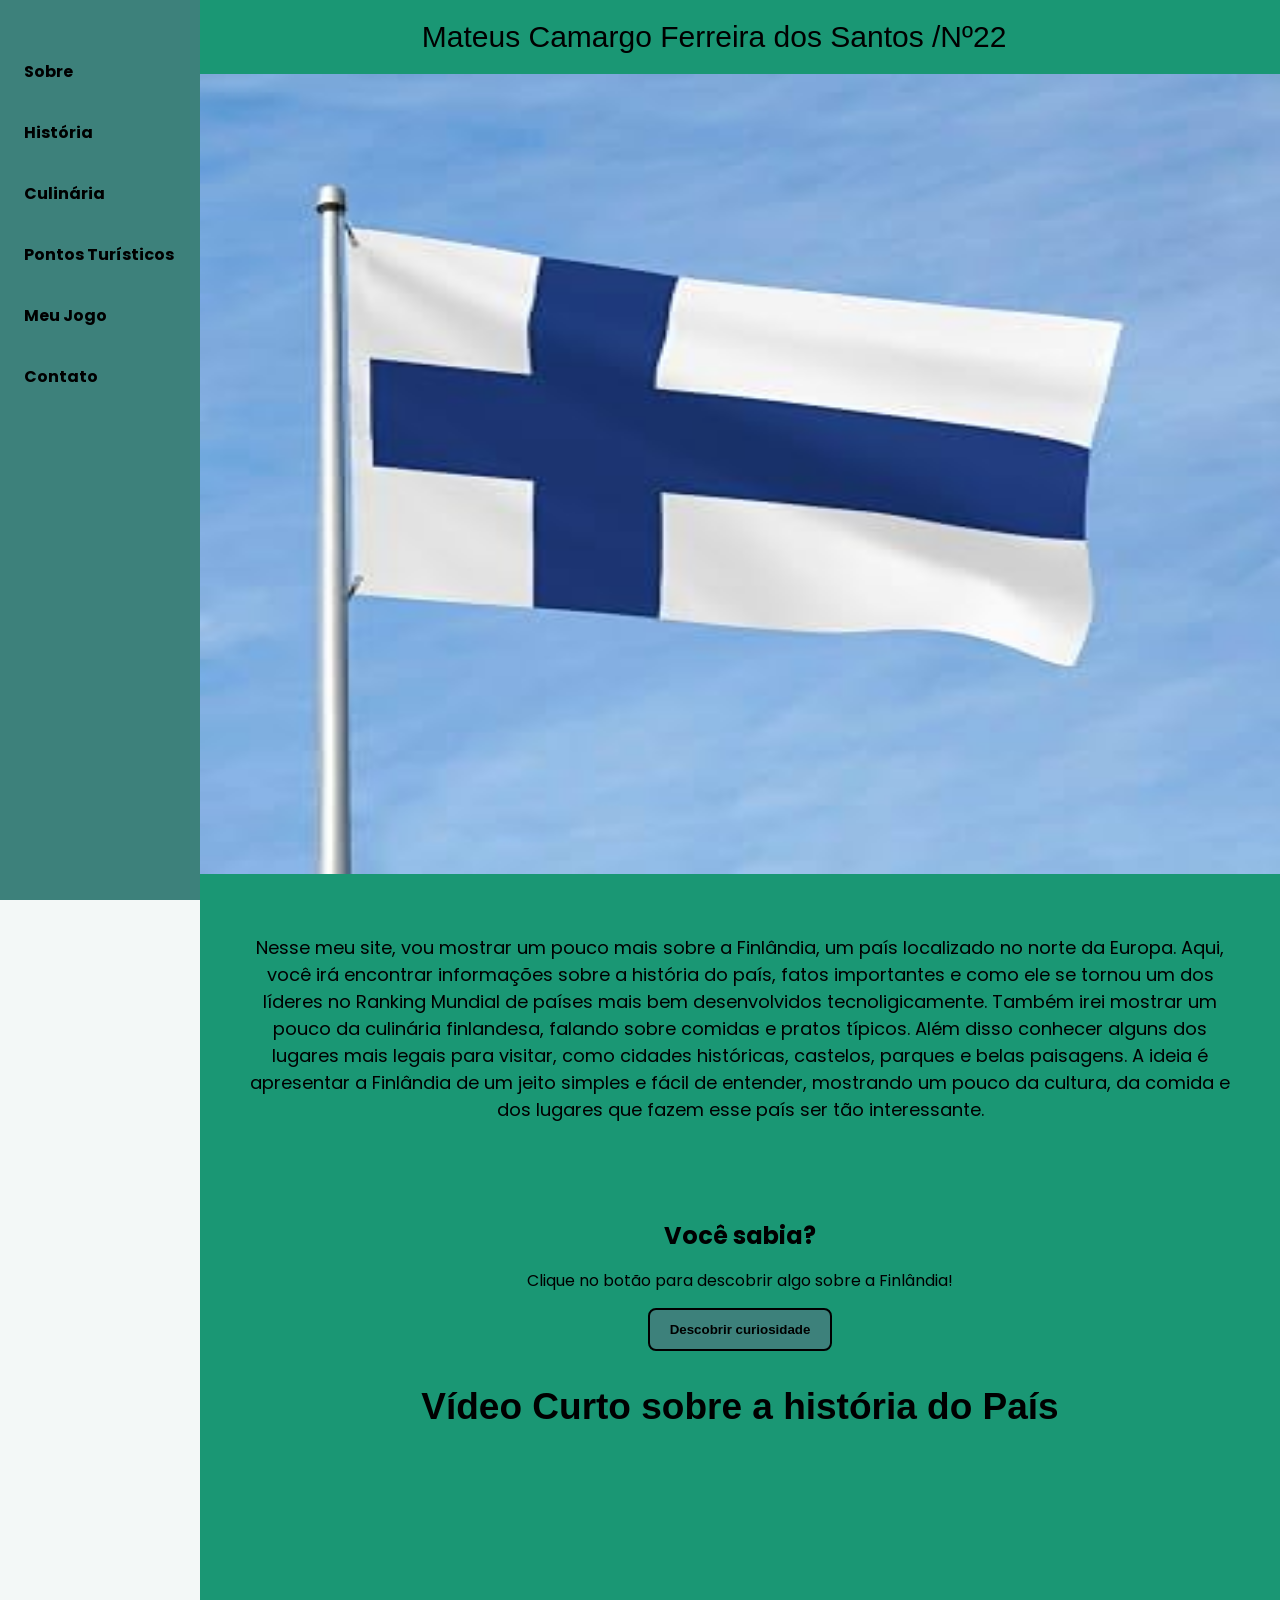
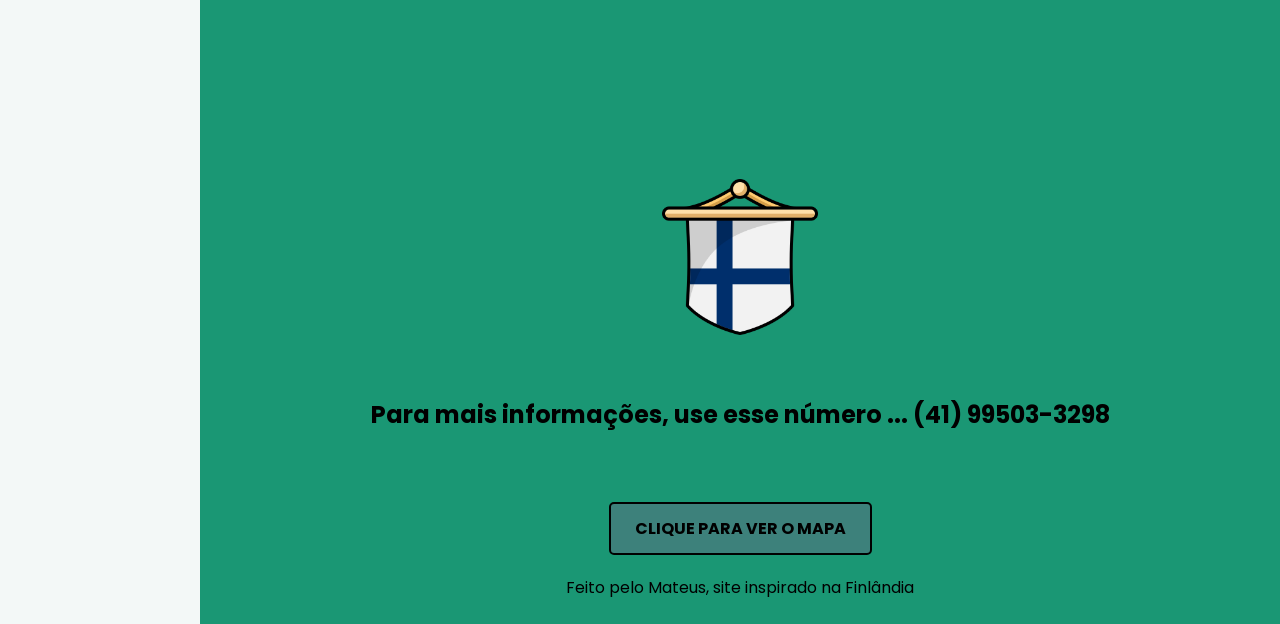
<file: index.html>
<!DOCTYPE html>
<html lang="pt-br">
<head>
<meta charset="UTF-8">
<meta name="viewport" content="width=device-width, initial-scale=1.0">
<title>Conheça a Finlândia</title>
<link rel="icon" type="image/png" href="finland.png">
<link rel="preconnect" href="https://fonts.googleapis.com">
<link rel="preconnect" href="https://fonts.gstatic.com" crossorigin>
<link href="https://fonts.googleapis.com/css2?family=Inter:wght@400;600&family=Poppins:wght@400;600;700&display=swap" rel="stylesheet">
<link rel="stylesheet" href="style.css">
</head>
<body>
<!--header é a parte do cabeçalho do site, é o topo da página-->
<header class="cabecalho-itens">
<h1 class="titulo_site">Mateus Camargo Ferreira dos Santos /Nº22 </h1>
<div class="sociais">
</div>
</header>
<nav class="menu-vertical">
  <ul>
  <li><a href="index.html">Sobre</a></li>
  <li><a href="historia.html">História</a></li>
  <li><a href="culinaria.html">Culinária</a></li>
  <li><a href="pontos-turisticos.html">Pontos Turísticos</a></li>
  <li><a href="jogos.html">Meu Jogo</a></li>
  <li><a href="contato.html">Contato</a></li>
  </ul>
</nav>
<!--Seção banner 1 é a parte do paragrafo 1 da página-->
<section class="banner1">

  <img src="finland.jpg" alt="Banner">
</section>

<section class="intro">
  <p class="intro-texto">
    Nesse meu site, vou mostrar um pouco mais sobre a Finlândia, um país localizado no norte da Europa.
    Aqui, você irá encontrar informações sobre a história do país, fatos importantes e como ele se tornou um dos líderes no Ranking Mundial de países mais bem desenvolvidos tecnoligicamente.
    Também irei mostrar um pouco da culinária finlandesa, falando sobre comidas e pratos típicos.
    Além disso conhecer alguns dos lugares mais legais para visitar, como cidades históricas,
    castelos, parques e belas paisagens. A ideia é apresentar a Finlândia de um jeito simples e fácil
    de entender, mostrando um pouco da cultura, da comida e dos lugares que fazem esse país ser tão interessante.
  </p>
</section>

<section class="curiosidades">
    <h2>Você sabia?</h2>
    <p id="curiosidade">Clique no botão para descobrir algo sobre a Finlândia!</p>
    <button onclick="mostrarCuriosidade()">Descobrir curiosidade</button>
</section>

<script src="script.js"></script>

<div class="container-video">
 
<h3 class="saul">Vídeo Curto sobre a história do País</h3>
 
<div class="centralizado">
 
<iframe width="560" height="315" src="https://www.youtube.com/embed/pcimm_Rb69s?si=2pkCw1b7Ag8bRQTo" title="YouTube video player" frameborder="0" allow="accelerometer; autoplay; clipboard-write; encrypted-media; gyroscope; picture-in-picture; web-share" referrerpolicy="strict-origin-when-cross-origin" allowfullscreen></iframe></div>
 
</div>
 
<!--Seção rodapé é a parte final da paragrafo 3 da página-->
<footer class="escola">
<img class="logo_rodape" src="finland.png" alt="Logo da Escola">
<h2 class="escola-titulo">Para mais informações, use esse número ...<a class="link" href="https://wa.me/5541999999999"> (41) 99503-3298 </a></h2>
 
<!-- Elemento inédito para mostrar/esconder o mapa -->
<details class="mapa-retratil">
  <summary class="botao-mapa">Clique para ver o mapa</summary>
  <div class="mapa-container">
   <div class="mapa-container">
    <iframe
      class="mapa-imagem"
      src="https://www.google.com/maps/embed?pb=!1m18!1m12!1m3!1d4029274.5!2d24.9!3d64.9!2m3!1f0!2f0!3f0!3m2!1i1024!2i768!4f13.1!3m3!1m2!1s0x468de455280e3ba9%3A0x400b47ed560c50!2sFinland!5e0!3m2!1sen!2sus!4v1234567890"
      width="100%"
      height="400"
      allowfullscreen=""
      loading="lazy"
      referrerpolicy="no-referrer-when-downgrade">
    </iframe>
</div>
  </div>
</details>
 
<div class="paragrafo"><p>Feito pelo Mateus, site inspirado na Finlândia</p></div>

</footer>
</body>
</html>
</file>
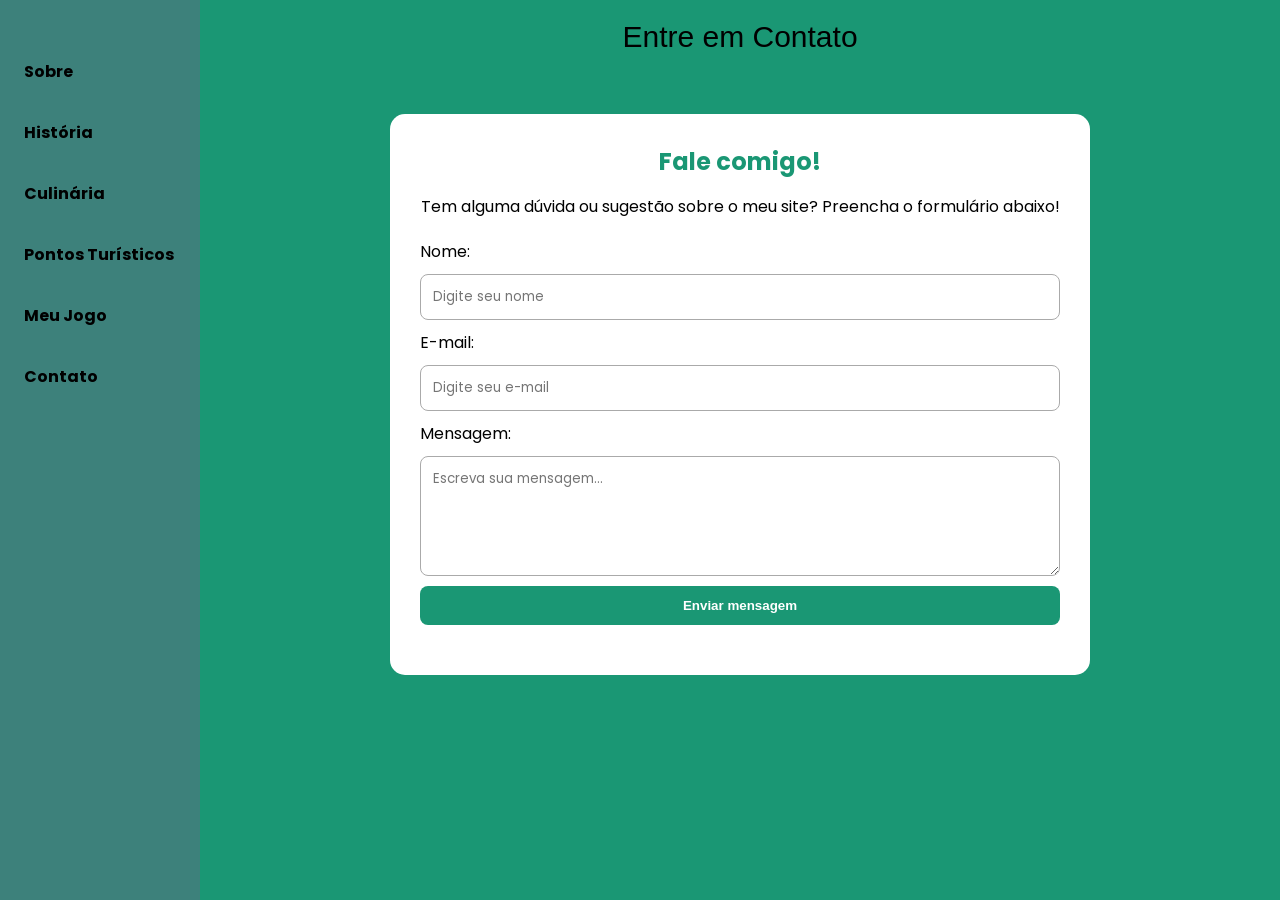
<file: contato.html>
<!DOCTYPE html>
<html lang="pt-br">
<head>
    <meta charset="UTF-8">
    <meta name="viewport" content="width=device-width, initial-scale=1.0">
    <title>Contato</title>
    <link rel="icon" type="image/png" href="finland.png">
    <link rel="preconnect" href="https://fonts.googleapis.com">
    <link rel="preconnect" href="https://fonts.gstatic.com" crossorigin>
    <link href="https://fonts.googleapis.com/css2?family=Inter:wght@400;600&family=Poppins:wght@400;600;700&display=swap" rel="stylesheet">
    <link rel="stylesheet" href="jogos.css">
</head>
<body>

    <nav class="menu-vertical">
        <ul>
        <li><a href="index.html">Sobre</a></li>
        <li><a href="historia.html">História</a></li>
        <li><a href="culinaria.html">Culinária</a></li>
        <li><a href="pontos-turisticos.html">Pontos Turísticos</a></li>
        <li><a href="jogos.html">Meu Jogo</a></li>
        <li><a href="contato.html">Contato</a></li>
        </ul>
    </nav>

    <header>
        <h1 class="titulo_site">Entre em Contato</h1>
    </header>

    <main class="conteudo">
        <h2>Fale comigo!</h2>
        <p>Tem alguma dúvida ou sugestão sobre o meu site? 
        Preencha o formulário abaixo!</p>

<form id="formContato">
            <label>Nome:</label>
            <input type="text" id="nome" placeholder="Digite seu nome" required>

            <label>E-mail:</label>
            <input type="email" id="email" placeholder="Digite seu e-mail" required>

            <label>Mensagem:</label>
            <textarea id="mensagem" placeholder="Escreva sua mensagem..." required></textarea>

            <button type="submit">Enviar mensagem</button>
        </form>

        <p id="resposta"></p>
    </main>

    <script src="contato.js"></script>
</body>
</html>
</file>
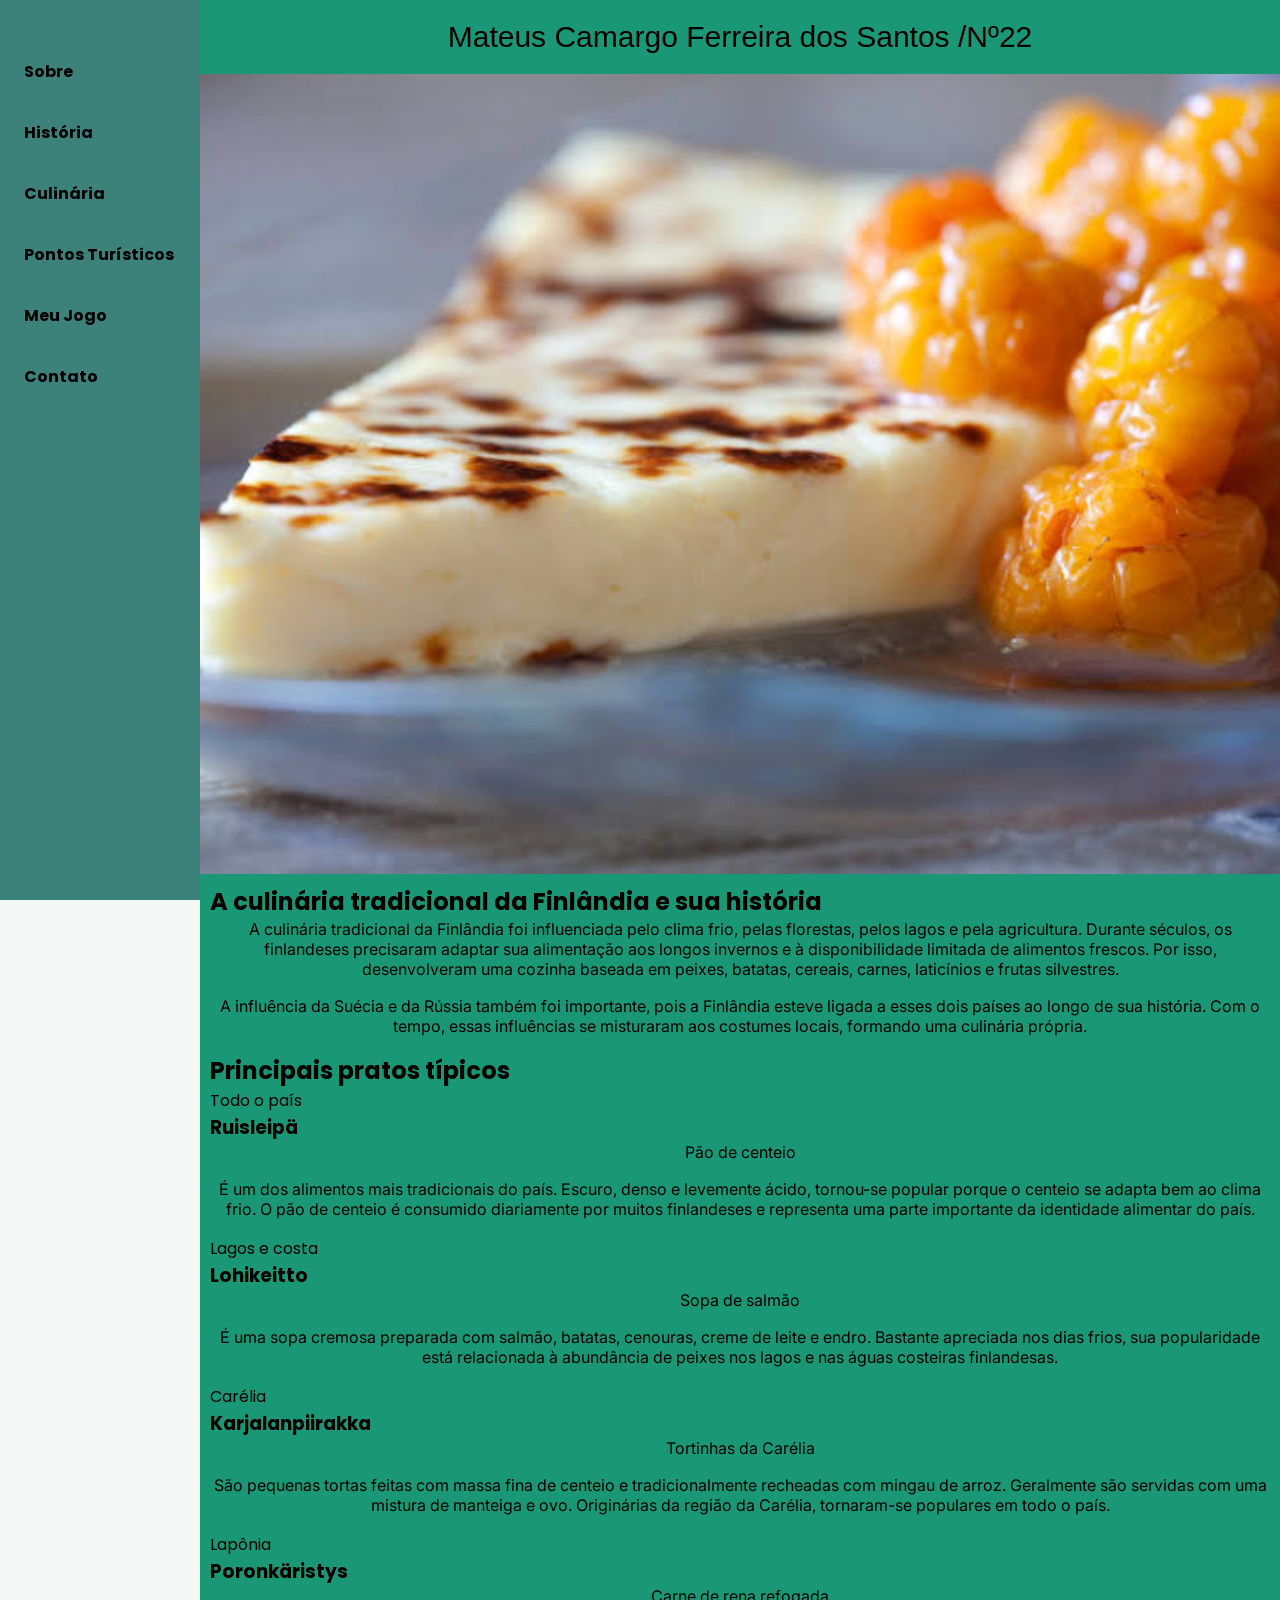
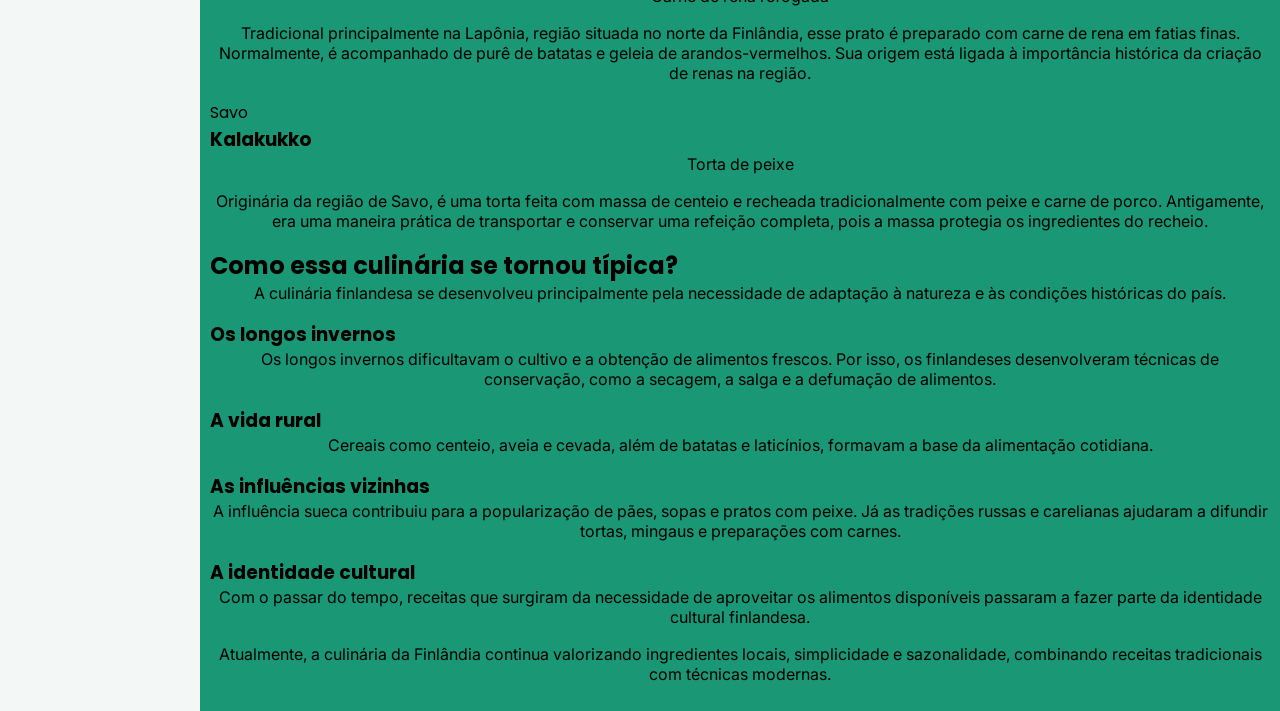
<file: culinaria.html>
<!DOCTYPE html>
<html lang="pt-br">
<head>
<meta charset="UTF-8">
<meta name="viewport" content="width=device-width, initial-scale=1.0">
<title>Culinária</title>
<link rel="icon" type="image/png" href="finland.png">
<link rel="preconnect" href="https://fonts.googleapis.com">
<link rel="preconnect" href="https://fonts.gstatic.com" crossorigin>
<link href="https://fonts.googleapis.com/css2?family=Inter:wght@400;600&family=Poppins:wght@400;600;700&display=swap" rel="stylesheet">
<link rel="stylesheet" href="culinaria.css">
</head>
<body>
<!--header é a parte do cabeçalho do site, é o topo da página-->
<header class="cabecalho-itens">
<h1 class="titulo_site">Mateus Camargo Ferreira dos Santos /Nº22 </h1>
<div class="sociais">
</div>
</header>
<nav class="menu-vertical">
  <ul>
  <li><a href="index.html">Sobre</a></li>
  <li><a href="historia.html">História</a></li>
  <li><a href="culinaria.html">Culinária</a></li>
  <li><a href="pontos-turisticos.html">Pontos Turísticos</a></li>
  <li><a href="jogos.html">Meu Jogo</a></li>
  <li><a href="contato.html">Contato</a></li>
  </ul>
  </nav>

<section class="banner1">

<img src="queijo.jpeg" alt="banner">
</section>

<main class="conteudo">

  <!-- Introdução -->
  <section class="intro">
    <h2>A culinária tradicional da Finlândia e sua história</h2>
    <p>
      A culinária tradicional da Finlândia foi influenciada pelo clima frio, pelas florestas, pelos lagos e pela agricultura.
      Durante séculos, os finlandeses precisaram adaptar sua alimentação aos longos invernos e à disponibilidade limitada
      de alimentos frescos. Por isso, desenvolveram uma cozinha baseada em peixes, batatas, cereais, carnes, laticínios
      e frutas silvestres.
    </p>
    <p>
      A influência da Suécia e da Rússia também foi importante, pois a Finlândia esteve ligada a esses dois países ao longo
      de sua história. Com o tempo, essas influências se misturaram aos costumes locais, formando uma culinária própria.
    </p>
  </section>

  <!-- Pratos típicos -->
  <section class="pratos">
    <h2>Principais pratos típicos</h2>

    <div class="grade-pratos">

      <article class="prato">
        <span class="regiao">Todo o país</span>
        <h3>Ruisleipä</h3>
        <p class="subtitulo">Pão de centeio</p>
        <p>
          É um dos alimentos mais tradicionais do país. Escuro, denso e levemente ácido, tornou-se popular porque o centeio
          se adapta bem ao clima frio. O pão de centeio é consumido diariamente por muitos finlandeses e representa uma
          parte importante da identidade alimentar do país.
        </p>
      </article>

      <article class="prato">
        <span class="regiao">Lagos e costa</span>
        <h3>Lohikeitto</h3>
        <p class="subtitulo">Sopa de salmão</p>
        <p>
          É uma sopa cremosa preparada com salmão, batatas, cenouras, creme de leite e endro. Bastante apreciada nos dias
          frios, sua popularidade está relacionada à abundância de peixes nos lagos e nas águas costeiras finlandesas.
        </p>
      </article>

      <article class="prato">
        <span class="regiao">Carélia</span>
        <h3>Karjalanpiirakka</h3>
        <p class="subtitulo">Tortinhas da Carélia</p>
        <p>
          São pequenas tortas feitas com massa fina de centeio e tradicionalmente recheadas com mingau de arroz.
          Geralmente são servidas com uma mistura de manteiga e ovo. Originárias da região da Carélia, tornaram-se
          populares em todo o país.
        </p>
      </article>

      <article class="prato">
        <span class="regiao">Lapônia</span>
        <h3>Poronkäristys</h3>
        <p class="subtitulo">Carne de rena refogada</p>
        <p>
          Tradicional principalmente na Lapônia, região situada no norte da Finlândia, esse prato é preparado com carne
          de rena em fatias finas. Normalmente, é acompanhado de purê de batatas e geleia de arandos-vermelhos. Sua
          origem está ligada à importância histórica da criação de renas na região.
        </p>
      </article>

      <article class="prato">
        <span class="regiao">Savo</span>
        <h3>Kalakukko</h3>
        <p class="subtitulo">Torta de peixe</p>
        <p>
          Originária da região de Savo, é uma torta feita com massa de centeio e recheada tradicionalmente com peixe e
          carne de porco. Antigamente, era uma maneira prática de transportar e conservar uma refeição completa, pois a
          massa protegia os ingredientes do recheio.
        </p>
      </article>

    </div>
  </section>

  <!-- Como se tornou típica -->
  <section class="origem">
    <h2>Como essa culinária se tornou típica?</h2>
    <p class="destaque">
      A culinária finlandesa se desenvolveu principalmente pela necessidade de adaptação à natureza e às condições
      históricas do país.
    </p>

    <div class="grade-origem">
      <div class="motivo">
        <h3>Os longos invernos</h3>
        <p>
          Os longos invernos dificultavam o cultivo e a obtenção de alimentos frescos. Por isso, os finlandeses
          desenvolveram técnicas de conservação, como a secagem, a salga e a defumação de alimentos.
        </p>
      </div>
      <div class="motivo">
        <h3>A vida rural</h3>
        <p>
          Cereais como centeio, aveia e cevada, além de batatas e laticínios, formavam a base da alimentação cotidiana.
        </p>
      </div>
      <div class="motivo">
        <h3>As influências vizinhas</h3>
        <p>
          A influência sueca contribuiu para a popularização de pães, sopas e pratos com peixe. Já as tradições russas
          e carelianas ajudaram a difundir tortas, mingaus e preparações com carnes.
        </p>
      </div>
      <div class="motivo">
        <h3>A identidade cultural</h3>
        <p>
          Com o passar do tempo, receitas que surgiram da necessidade de aproveitar os alimentos disponíveis passaram
          a fazer parte da identidade cultural finlandesa.
        </p>
      </div>
    </div>
  </section>

  <!-- Conclusão -->
  <section class="atualmente">
    <p>
      Atualmente, a culinária da Finlândia continua valorizando ingredientes locais, simplicidade e sazonalidade,
      combinando receitas tradicionais com técnicas modernas.
    </p>
  </section>

</main>

</body>
</html>
</file>
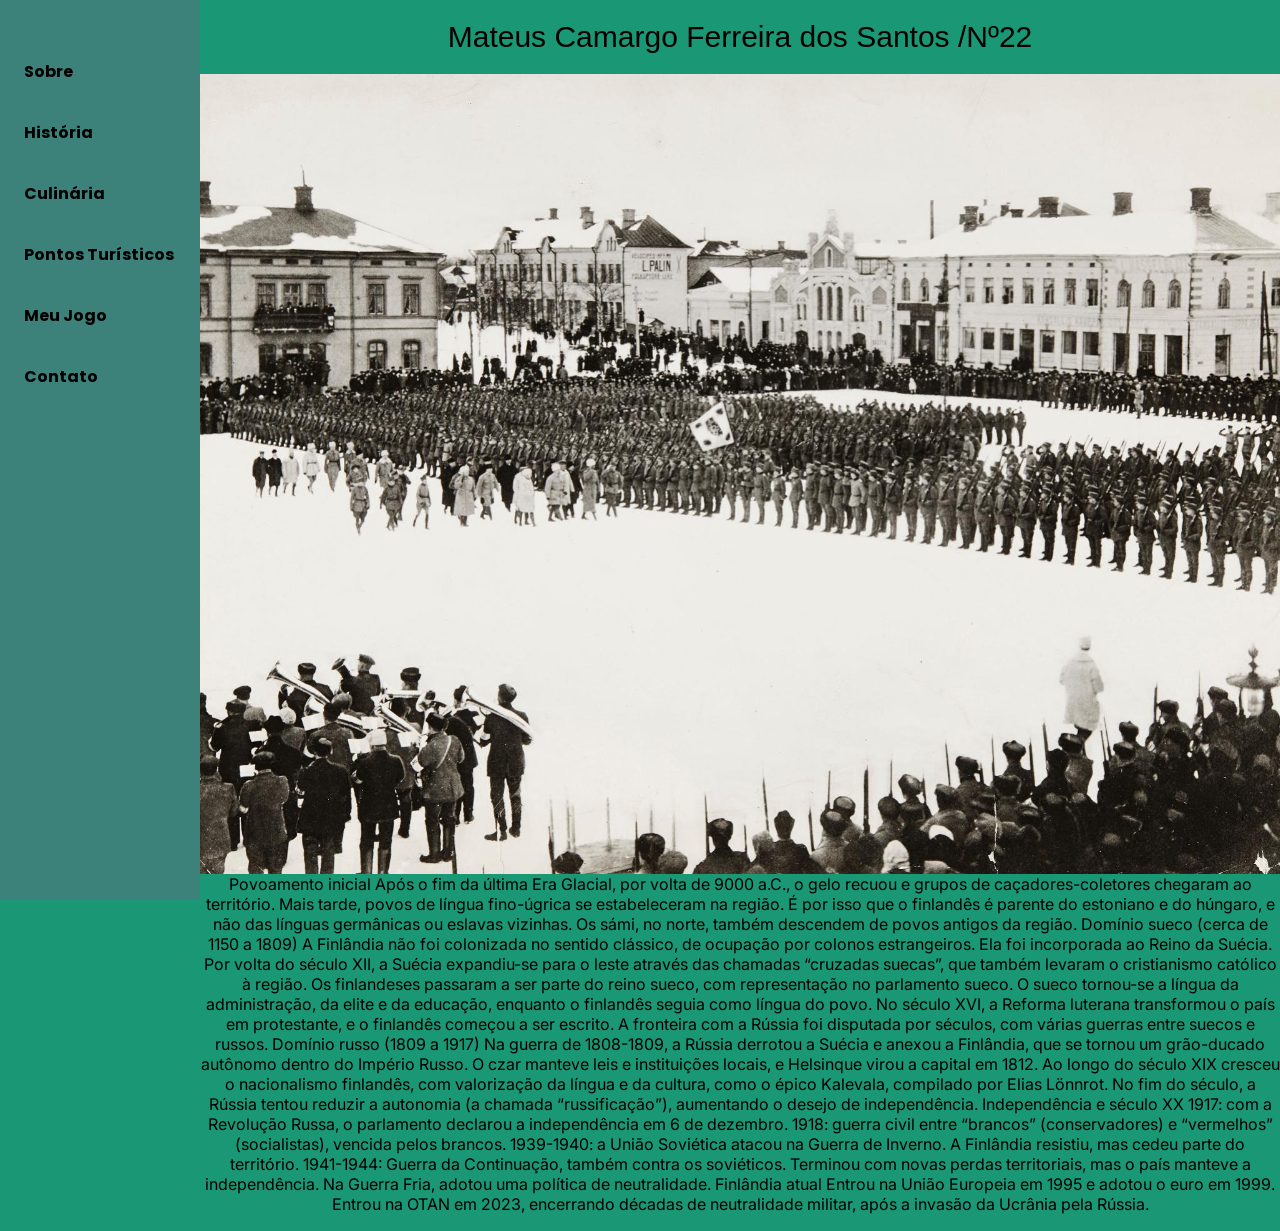
<file: historia.html>
<!DOCTYPE html>
<html lang="pt-br">
<head>
<meta charset="UTF-8">
<meta name="viewport" content="width=device-width, initial-scale=1.0">
<title>História</title>
<link rel="icon" type="image/png" href="finland.png">
<link rel="preconnect" href="https://fonts.googleapis.com">
<link rel="preconnect" href="https://fonts.gstatic.com" crossorigin>
<link href="https://fonts.googleapis.com/css2?family=Inter:wght@400;600&family=Poppins:wght@400;600;700&display=swap" rel="stylesheet">
<link rel="stylesheet" href="historia.css">
</head>
<body>
<!--header é a parte do cabeçalho do site, é o topo da página-->
<header class="cabecalho-itens">
<h1 class="titulo_site">Mateus Camargo Ferreira dos Santos /Nº22 </h1>
<div class="sociais">
</div>
</header>
<nav class="menu-vertical">
  <ul>
  <li><a href="index.html">Sobre</a></li>
  <li><a href="historia.html">História</a></li>
  <li><a href="culinaria.html">Culinária</a></li>
  <li><a href="pontos-turisticos.html">Pontos Turísticos</a></li>
  <li><a href="jogos.html">Meu Jogo</a></li>
  <li><a href="contato.html">Contato</a></li>
  </ul>
</nav>

<section class="banner1">

<img src="Revolution.jpg" alt="banner">
</section>

<p>
Povoamento inicial

Após o fim da última Era Glacial, por volta de 9000 a.C., o gelo recuou e grupos de caçadores-coletores chegaram ao território. Mais tarde, povos de língua fino-úgrica se estabeleceram na região. É por isso que o finlandês é parente do estoniano e do húngaro, e não das línguas germânicas ou eslavas vizinhas. Os sámi, no norte, também descendem de povos antigos da região.

Domínio sueco (cerca de 1150 a 1809)

A Finlândia não foi colonizada no sentido clássico, de ocupação por colonos estrangeiros. Ela foi incorporada ao Reino da Suécia.

Por volta do século XII, a Suécia expandiu-se para o leste através das chamadas “cruzadas suecas”, que também levaram o cristianismo católico à região.
Os finlandeses passaram a ser parte do reino sueco, com representação no parlamento sueco.
O sueco tornou-se a língua da administração, da elite e da educação, enquanto o finlandês seguia como língua do povo.
No século XVI, a Reforma luterana transformou o país em protestante, e o finlandês começou a ser escrito.
A fronteira com a Rússia foi disputada por séculos, com várias guerras entre suecos e russos.

Domínio russo (1809 a 1917)

Na guerra de 1808-1809, a Rússia derrotou a Suécia e anexou a Finlândia, que se tornou um grão-ducado autônomo dentro do Império Russo.

O czar manteve leis e instituições locais, e Helsinque virou a capital em 1812.
Ao longo do século XIX cresceu o nacionalismo finlandês, com valorização da língua e da cultura, como o épico Kalevala, compilado por Elias Lönnrot.
No fim do século, a Rússia tentou reduzir a autonomia (a chamada “russificação”), aumentando o desejo de independência.

Independência e século XX

1917: com a Revolução Russa, o parlamento declarou a independência em 6 de dezembro.
1918: guerra civil entre “brancos” (conservadores) e “vermelhos” (socialistas), vencida pelos brancos.
1939-1940: a União Soviética atacou na Guerra de Inverno. A Finlândia resistiu, mas cedeu parte do território.
1941-1944: Guerra da Continuação, também contra os soviéticos. Terminou com novas perdas territoriais, mas o país manteve a independência.
Na Guerra Fria, adotou uma política de neutralidade.

Finlândia atual

Entrou na União Europeia em 1995 e adotou o euro em 1999.
Entrou na OTAN em 2023, encerrando décadas de neutralidade militar, após a invasão da Ucrânia pela Rússia.
</p>




</body>
</html>
</file>
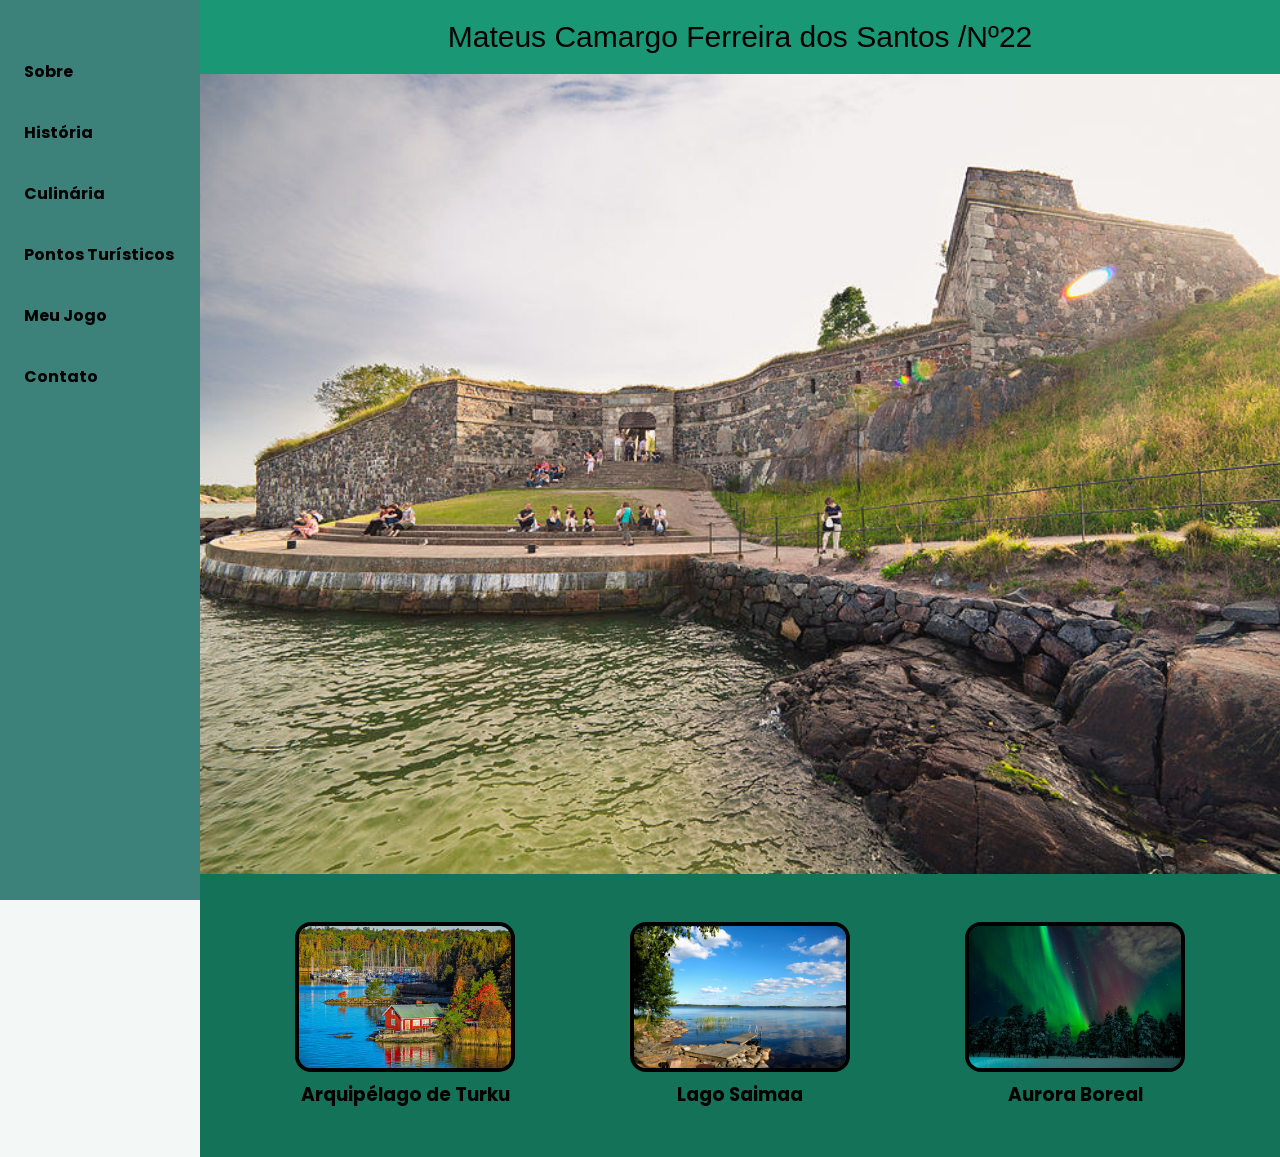
<file: pontos-turisticos.html>
<!DOCTYPE html>
<html lang="pt-br">
<head>
  <meta charset="UTF-8">
  <meta name="viewport" content="width=device-width, initial-scale=1.0">
  <title>Pontos Turísticos</title>
  <link rel="icon" type="image/png" href="finland.png">
  <link rel="preconnect" href="https://fonts.googleapis.com">
<link rel="preconnect" href="https://fonts.gstatic.com" crossorigin>
<link href="https://fonts.googleapis.com/css2?family=Inter:wght@400;600&family=Poppins:wght@400;600;700&display=swap" rel="stylesheet">
  <link rel="stylesheet" href="pontos-turisticos.css">
</head>
<body>

  <!-- header é a parte do cabeçalho do site, o topo da página -->
  <header class="cabecalho-itens">
    <h1 class="titulo_site">Mateus Camargo Ferreira dos Santos /Nº22</h1>
    <div class="sociais">
    </div>
  </header>

  <nav class="menu-vertical">
    <ul>
      <li><a href="index.html">Sobre</a></li>
      <li><a href="historia.html">História</a></li>
      <li><a href="culinaria.html">Culinária</a></li>
      <li><a href="pontos-turisticos.html">Pontos Turísticos</a></li>
      <li><a href="jogos.html">Meu Jogo</a></li>
      <li><a href="contato.html">Contato</a></li>
    </ul>
  </nav>

  <section class="banner1">
    <img src="Fortress.jpg" alt="Fortaleza de Suomenlinna">
  </section>

  <section class="estudante">
    <div class="estudantes_todos">

      <div class="estudante-div">
        <img class="estudante-imagem" src="Turku.jpg" alt="Arquipélago de Turku">
        <h3 class="estudante-nome">Arquipélago de Turku</h3>
      </div>

      <div class="estudante-div">
        <img class="estudante-imagem" src="Saimaa.jpg" alt="Lago Saimaa">
        <h3 class="estudante-nome">Lago Saimaa</h3>
      </div>

      <div class="estudante-div">
        <img class="estudante-imagem" src="aurora-boreal.jpg" alt="Aurora Boreal">
        <h3 class="estudante-nome">Aurora Boreal</h3>
      </div>

    </div> <!-- fecha .estudantes_todos -->
  </section>

  <footer class="escola">
  </footer>

</body>
</html>
</file>
<file: style.css>
*{
margin: 0;
padding: 0;
box-sizing: border-box;
}
 
body{
margin-left: 200px;
font-family: "Poppins", Helvetica;/*Eu mudo a fonte da minha letra*/
background-color: #f3f8f7;
}

 
header{
background-color: #1a9774;
color: white;
width: 100%;
padding: 20px;
font-size: 38px;
font-family: 'Gill Sans', 'Gill Sans MT', Calibri, 'Trebuchet MS', Helvetica;
}
 
.cabecalho-itens{

display: flex;
align-items: center;
justify-content: center;
}
 
 
.titulo_site{
text-align: center;/*deixa o meu texto centralizado*/
width: 1000%;
font: 30px Arial;
color:black;
}
 
.sociais{
display: flex;
justify-content: flex-end;
width: 25%;
padding-right: 30px;
}
 
.banner1 {
  position: relative;
  width: 100%;
}
 
.banner1 img {
  width: 100%;
  height: 800px;
  display: block;
}
 
.estudante_titulo{
padding: 50px;
text-align: center;
 
}
 
.estudante-nome{
text-align: center;
}
 
.estudante{
background-color: #082c0e;
  padding: 24px 0;/*é o espaçamento do conteúdo até a borda*/
}
 
.estudante-div{
text-align: center;
padding: 24px 0;
}
 
.estudantes_todos{
display: flex;
justify-content: space-around;
}
 
.escola{
background-color: #1a9774;/*cria um degradê entre duas ou mais cores */
color: white;
display: flex;
justify-content:center;
padding: 24px 0;
text-align:center;
align-items: center;
flex-direction: column;
}
 
.escola-titulo{
padding: 50px;
text-align: center;
color: #000000;
}
 
.logo_rodape{
height: 180px;
padding: 12px 0;
}
 
.link{
color: #000000;
text-decoration: none;
}
/* Remove a setinha padrão do HTML para o elemento details */
.mapa-retratil summary::-webkit-details-marker {
    display: none;
}
 
        /* Modelo do botão que abre o mapa */
        .botao-mapa {
         display: inline-block;/*funciona como um bloco também,mas dessa vez podendo adicionar mais em forma de linha*/
         background-color: #3d817b; /* Verde escuro combinando com o site */
         color: #000000;
        padding: 12px 24px;/*espaçament do elemento de dentro até a borda*/
        font-size: 16px;/*Deixa o tamanho da letra para 16 pixels*/
        font-weight: bold;/*Deixa o texto em negrito*/
        text-transform: uppercase;/*Converte todo o texto para letras maiúsculas*/
        border: 2px solid #000000; /* borda amarela */
        border-radius: 5px;/*arredonda a borda criada*/
        cursor: pointer;/*Faz a seta do mouse virar a "mãozinha" de clique quando passa sobre o botão.*/
        margin: 20px auto;/*vai deixar meu elemento na horizontal*/
        transition: all 0.3s;/*quando eu passar meu mouse por cima do botão vai mudar a cor lentamente*/
        list-style: none; /* Remove a setinha no Firefox/google */
}
 
/* o efeito do mouse por cima do botão */
.botao-mapa:hover {
    background-color: #3d817b;
    color: #000000;
}
 
/* Espaço e largura do bloco do mapa */
.mapa-container {
    width: 100%;
    max-width: 8000px;
    margin: 20px auto;
    border-radius: 8px;/*as bordas ficam arredondadas*/
    overflow: hidden; /* tudo q tiver fora do meu elemento vai sumir */
    box-shadow: 0px 4px 10px rgba(0, 0, 0, 0.5); /* Sombra para deixar mais bonita */
}
 
/* Para que o mapa preencha todo o espaço do container */
.mapa-container .mapa-imagem {
    width: 100%;
    height: 400px;
    object-fit: cover;/*Mantém a proporção igual, sem deixar a imagem ou um vídeo ficar esticada ou achatada*/
    display: block;
}
 
.container-video{
display: flex;
flex-direction: column;/*deixar os itens em forma de coluna*/
font-weight: bold;
justify-content: center;
}
.saul{
  font-family: Verdana, Tahoma, sans-serif;
  font-size: 37px;
  color: #000000;
  background-color: #1a9774;
  font-weight: bold;
  text-align: center;
}
 
.centralizado{
  display: flex;
  justify-content: center;
  width: 100%;
  background-color: #1a9774;
}
.menu-vertical {
  position: fixed;
  top: 0;
  left: 0;
  height: 100%;
  width: 200px;
  background-color: #3d817b;
  padding-top: 45px;
}

.menu-vertical ul li a {
  margin-bottom: 8px;
  display: block;
  color: #000000;
  text-decoration: none;
  padding: 14px 24px;
  font-weight: bold;
  transition: all 0.3s;
}

.menu-vertical ul li a:hover {
  background-color: #0ca8b2;
  color: #000000;
}

.intro {
  background-color: #1a9774;
  padding: 60px 40px;
  display: flex;
  justify-content: center;
}

.intro-texto {
  color: #000000;
  font-size: 18px;
  text-align: center;
}
.paragrafo{
color: #000000;
}

.curiosidades {
    background-color: #1a9774;
    padding: 35px;
    text-align: center;
    color: black;
}

.curiosidades h2 {
    margin-bottom: 15px;
}

.curiosidades button {
    background-color: #3d817b;
    color: rgb(0, 0, 0);
    padding: 12px 20px;
    border: 2px solid black;
    border-radius: 8px;
    cursor: pointer;
    margin-top: 15px;
    font-weight: bold;
    transition: 0.3s;
}

.curiosidades button:hover {
    background-color: #0ca8b2;
    transform: scale(1.05);
}
</file>
<file: jogos.css>
* {
  margin: 0;
  padding: 0;
  box-sizing: border-box;
}

body {
  margin-left: 200px;
  font-family: "Poppins", Helvetica, sans-serif;
  background-color: #1a9774;
}

header {
  background-color: #1a9774;
  color: white;
  width: 100%;
  padding: 20px;
  font-size: 38px;
  font-family: 'Gill Sans', 'Gill Sans MT', Calibri, 'Trebuchet MS', Helvetica, sans-serif;
}

.menu-vertical {
  position: fixed;
  top: 0;
  left: 0;
  height: 100%;
  width: 200px;
  background-color: #3d817b;
  padding-top: 45px;
}

.menu-vertical ul {
  list-style: none;
}

.menu-vertical ul li a {
  margin-bottom: 8px;
  display: block;
  color: #000000;
  text-decoration: none;
  padding: 14px 24px;
  font-weight: bold;
  transition: all 0.3s;
}

.menu-vertical ul li a:hover {
  background-color: #0ca8b2;
  color: #000000;
}

.titulo_site {
  text-align: center;
  width: 100%;
  font: 30px Arial, Helvetica, sans-serif;
  color: black;
}

/* ===== Área do jogo: centraliza o quadrado ===== */
.area-jogo {
  min-height: calc(100vh - 74px);
  display: grid;
  place-items: center;
  padding: 20px;
}

/* O quadrado: nunca passa de 640px e sempre cabe na tela */
#jogo {
  --panel: #ffffff;
  --bg: #f3f8f7;
  --ink: #12332b;
  --mute: #4f6b64;
  --lane: #e1eeea;
  --line: #b9d3cc;
  --accent: #14745a;
  --tile: #12332b;
  --key: #ffffff;
  --keyshadow: #a9c4bc;

  position: relative;
  width: min(640px, calc(100vw - 200px - 40px), calc(100vh - 74px - 40px));
  aspect-ratio: 1 / 1;
  background: var(--bg);
  color: var(--ink);
  font-family: 'Inter', Helvetica, sans-serif;
  border-radius: 16px;
  overflow: hidden;
  box-shadow: 0 10px 30px rgba(0, 0, 0, 0.35);
  user-select: none;
  -webkit-user-select: none;
  touch-action: manipulation;
}

#jogo #app {
  position: absolute;
  inset: 0;
  display: flex;
  flex-direction: column;
}

#jogo #hud {
  display: flex;
  justify-content: space-between;
  align-items: flex-end;
  padding: 12px 18px 6px;
  font-variant-numeric: tabular-nums;
}

#jogo #score {
  font-family: 'Poppins', Helvetica, sans-serif;
  font-size: 30px;
  font-weight: 700;
  line-height: 1;
}

#jogo #combo {
  font-size: 14px;
  color: var(--mute);
  text-align: right;
}

#jogo #combo b {
  color: var(--accent);
  font-size: 20px;
  font-family: 'Poppins', Helvetica, sans-serif;
}

#jogo #hp {
  height: 6px;
  background: var(--line);
  margin: 0 18px 8px;
  border-radius: 3px;
  overflow: hidden;
}

#jogo #hpf {
  height: 100%;
  width: 100%;
  background: var(--accent);
  transition: width 0.15s;
}

#jogo #wrap {
  position: relative;
  flex: 1;
  min-height: 0;
}

#jogo canvas {
  position: absolute;
  inset: 0;
  width: 100%;
  height: 100%;
  display: block;
  touch-action: none;
}

/* Telas por cima do jogo (menu, pausa, fim) */
#jogo .ov {
  position: absolute;
  inset: 0;
  background: rgba(243, 248, 247, 0.96);
  display: flex;
  flex-direction: column;
  align-items: center;
  justify-content: center;
  gap: 8px;
  padding: 12px 20px;
  text-align: center;
  z-index: 5;
  overflow-y: auto;
}

#jogo .ov.hide {
  display: none;
}

#jogo h1 {
  font-family: 'Poppins', Helvetica, sans-serif;
  font-size: 38px;
  line-height: 1.1;
  color: var(--ink);
  text-align: center;
  width: auto;
  font-weight: 700;
}

#jogo h2 {
  font-family: 'Poppins', Helvetica, sans-serif;
  font-size: 28px;
  color: var(--ink);
}

#jogo p {
  background: none;
  margin: 0;
  color: var(--mute);
  font-size: 14px;
  line-height: 1.45;
  max-width: 44ch;
  text-align: center;
}

#jogo p.dica {
  font-size: 12px;
  max-width: none;
}

#jogo .row {
  display: flex;
  gap: 8px;
  flex-wrap: wrap;
  justify-content: center;
}

#jogo button {
  font-family: 'Inter', Helvetica, sans-serif;
  font-size: 15px;
  color: var(--ink);
  background: var(--panel);
  border: 1.5px solid var(--line);
  padding: 7px 14px;
  border-radius: 8px;
  cursor: pointer;
  min-height: 38px;
}

#jogo button:hover {
  border-color: var(--accent);
}

#jogo button.on {
  border-color: var(--accent);
  box-shadow: inset 0 0 0 1px var(--accent);
  font-weight: 600;
}

#jogo button.go {
  background: var(--accent);
  color: #ffffff;
  border-color: var(--accent);
  font-weight: 600;
  padding: 9px 34px;
  font-size: 17px;
  min-height: 44px;
}

#jogo button:focus-visible {
  outline: 3px solid var(--accent);
  outline-offset: 2px;
}

#jogo .lbl {
  font-size: 13px;
  color: var(--mute);
}

#jogo .stats {
  font-size: 17px;
  line-height: 1.7;
}

#jogo #pauseb {
  position: absolute;
  top: 6px;
  right: 6px;
  z-index: 3;
  min-height: 30px;
  padding: 2px 10px;
  font-size: 13px;
  opacity: 0.85;
}


.conteudo {
    background-color: white;
    margin: 40px auto;
    padding: 30px;
    width: 80%;
    max-width: 700px;
    border-radius: 15px;
    text-align: center;
}

.conteudo h2 {
    color: #1a9774;
    margin-bottom: 15px;
}

.conteudo p {
    margin-bottom: 20px;
}

form {
    display: flex;
    flex-direction: column;
    text-align: left;
    gap: 10px;
}

input, textarea {
    padding: 12px;
    border: 1px solid #aaa;
    border-radius: 8px;
    font-family: "Poppins", sans-serif;
}

textarea {
    height: 120px;
    resize: vertical;
}

button {
    background-color: #1a9774;
    color: white;
    border: none;
    padding: 12px;
    border-radius: 8px;
    cursor: pointer;
    font-weight: bold;
    transition: 0.3s;
}

button:hover {
    background-color: #0ca8b2;
    transform: scale(1.03);
}

#resposta {
    color: #1a9774;
    font-weight: bold;
    margin-top: 20px;
}
</file>
<file: culinaria.css>
* {
  margin: 0;
  padding: 0;
  box-sizing: border-box;
}

body {
  margin-left: 200px;
  font-family: "Poppins", Helvetica, sans-serif; /* fonte principal do site */
  background-color: #f3f8f7;
}

header {
  background-color: #1a9774;
  color: white;
  width: 100%;
  padding: 20px;
  font-size: 38px;
  font-family: 'Gill Sans', 'Gill Sans MT', Calibri, 'Trebuchet MS', Helvetica, sans-serif;
}

.menu-vertical {
  position: fixed;
  top: 0;
  left: 0;
  height: 100%;
  width: 200px;
  background-color: #3d817b;
  padding-top: 45px;
}

.menu-vertical ul {
  list-style: none; /* tira as bolinhas da lista */
}

.menu-vertical ul li a {
  margin-bottom: 8px;
  display: block;
  color: #000000;
  text-decoration: none;
  padding: 14px 24px;
  font-weight: bold;
  transition: all 0.3s;
}

.menu-vertical ul li a:hover {
  background-color: #0ca8b2;
  color: #000000;
}

.titulo_site {
  text-align: center; /* deixa o texto centralizado */
  width: 100%;
  font: 30px Arial, Helvetica, sans-serif;
  color: black;
}

.banner1 {
  position: relative;
  width: 100%;
}

.banner1 img {
  width: 100%;
  height: 800px;
  display: block;
  object-fit: cover; /* evita que o banner fique esticado */
}

p {
  font-family: 'Inter', Helvetica, sans-serif;
  text-align: center;
  margin-bottom: 17px;
}

.conteudo {
  background-color: #1a9774;
  padding:10px;
}
</file>
<file: historia.css>
* {
  margin: 0;
  padding: 0;
  box-sizing: border-box;
}

body {
  margin-left: 200px;
  font-family: "Poppins", Helvetica, sans-serif; /* fonte principal do site */
    background-color: #1a9774;
}

header {
  background-color: #1a9774;
  color: white;
  width: 100%;
  padding: 20px;
  font-size: 38px;
  font-family: 'Gill Sans', 'Gill Sans MT', Calibri, 'Trebuchet MS', Helvetica, sans-serif;
}

.menu-vertical {
  position: fixed;
  top: 0;
  left: 0;
  height: 100%;
  width: 200px;
  background-color: #3d817b;
  padding-top: 45px;
}

.menu-vertical ul {
  list-style: none; /* tira as bolinhas da lista */
}

.menu-vertical ul li a {
  margin-bottom: 8px;
  display: block;
  color: #000000;
  text-decoration: none;
  padding: 14px 24px;
  font-weight: bold;
  transition: all 0.3s;
}

.menu-vertical ul li a:hover {
  background-color: #0ca8b2;
  color: #000000;
}

.titulo_site {
  text-align: center; /* deixa o texto centralizado */
  width: 100%;
  font: 30px Arial, Helvetica, sans-serif;
  color: black;
}

.banner1 {
  position: relative;
  width: 100%;
}

.banner1 img {
  width: 100%;
  height: 800px;
  display: block;
  object-fit: cover; /* evita que o banner fique esticado */
}

p {
  font-family: 'Inter', Helvetica, sans-serif;
  text-align: center;
  margin-bottom: 17px;
  background-color: #1a9774;
}
</file>
<file: pontos-turisticos.css>
* {
  margin: 0;
  padding: 0;
  box-sizing: border-box;
}

body {
  margin-left: 200px;
  font-family: "Poppins", Helvetica, sans-serif; /* fonte principal do site */
  background-color: #f3f8f7;
}

header {
  background-color: #1a9774;
  color: white;
  width: 100%;
  padding: 20px;
  font-size: 38px;
  font-family: 'Gill Sans', 'Gill Sans MT', Calibri, 'Trebuchet MS', Helvetica, sans-serif;
}

.menu-vertical {
  position: fixed;
  top: 0;
  left: 0;
  height: 100%;
  width: 200px;
  background-color: #3d817b;
  padding-top: 45px;
}

.menu-vertical ul {
  list-style: none; /* tira as bolinhas da lista */
}

.menu-vertical ul li a {
  margin-bottom: 8px;
  display: block;
  color: #000000;
  text-decoration: none;
  padding: 14px 24px;
  font-weight: bold;
  transition: all 0.3s;
}

.menu-vertical ul li a:hover {
  background-color: #0ca8b2;
  color: #000000;
}

.titulo_site {
  text-align: center; /* deixa o texto centralizado */
  width: 100%;
  font: 30px Arial, Helvetica, sans-serif;
  color: black;
}

.banner1 {
  position: relative;
  width: 100%;
}

.banner1 img {
  width: 100%;
  height: 800px;
  display: block;
  object-fit: cover; /* evita que o banner fique esticado */
}

p {
  font-family: 'Inter', Helvetica, sans-serif;
}

.estudante {
  background-color: #147258;
  padding: 24px 0; /* espaçamento do conteúdo até a borda */
}

.estudantes_todos {
  display: flex;
  justify-content: space-evenly; /* espaço igual nos dois lados e entre os cards */
  flex-wrap: wrap;
}

.estudante-div {
  width: 260px; /* largura fixa, igual para todos os cards */
  text-align: center;
  padding: 24px 0;
}

.estudante-imagem {
  width: 220px;
  height: 150px;
  object-fit: cover;  /* corta a imagem sem distorcer */
  border-radius: 16px;
  border: 4px solid #000000;
  display: block;
  margin: 0 auto;     /* centraliza a imagem dentro do card */
}

.estudante-nome {
  text-align: center; /* deixa o texto centralizado */
  margin-top: 8px; /* espaçamento entre a imagem e o texto */
}
</file>
